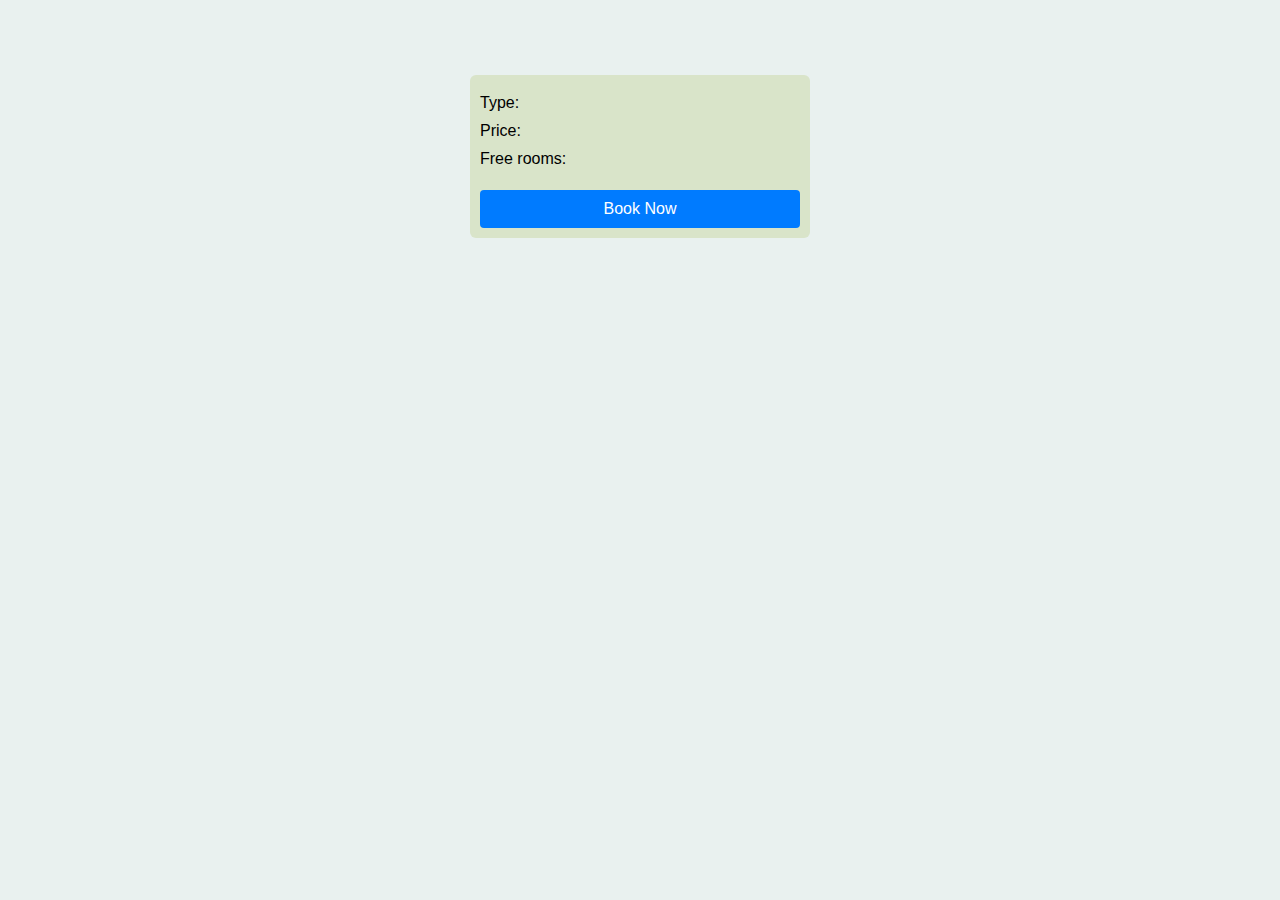
<file: hotel-web-app/src/main/webapp/WEB-INF/templates/index.html>
<!DOCTYPE html>
<html xmlns:th="http://www.thymeleaf.org">
<head>
    <link rel="stylesheet" href="../../css/styles.css" th:href="@{/css/styles.css}">
    <title th:text="#{title}">Webtech Hotel</title>
</head>

<body>
    <div th:replace="fragments/fragments :: navbar"></div>
    <div class="main-container">
        <main>
            <div class="rooms-container">
                <div class="room-container">
                    <form method="post" th:action="@{booking}" th:object="${roomType}">
                        <p th:text="#{room.type}">Type:</p>
                        <input type="hidden" id="roomType" value="thymeleaf type value">
                        <p th:text="#{room.price}">Price:</p>
                        <p th:text="#{free.rooms}">Free rooms:</p>
                        <button type="submit" class="submit-btn" th:text="#{form.button.submit}">Book Now</button>
                    </form>
                </div>
            </div>
        </main>
    </div>
</body>
</html>
</file>
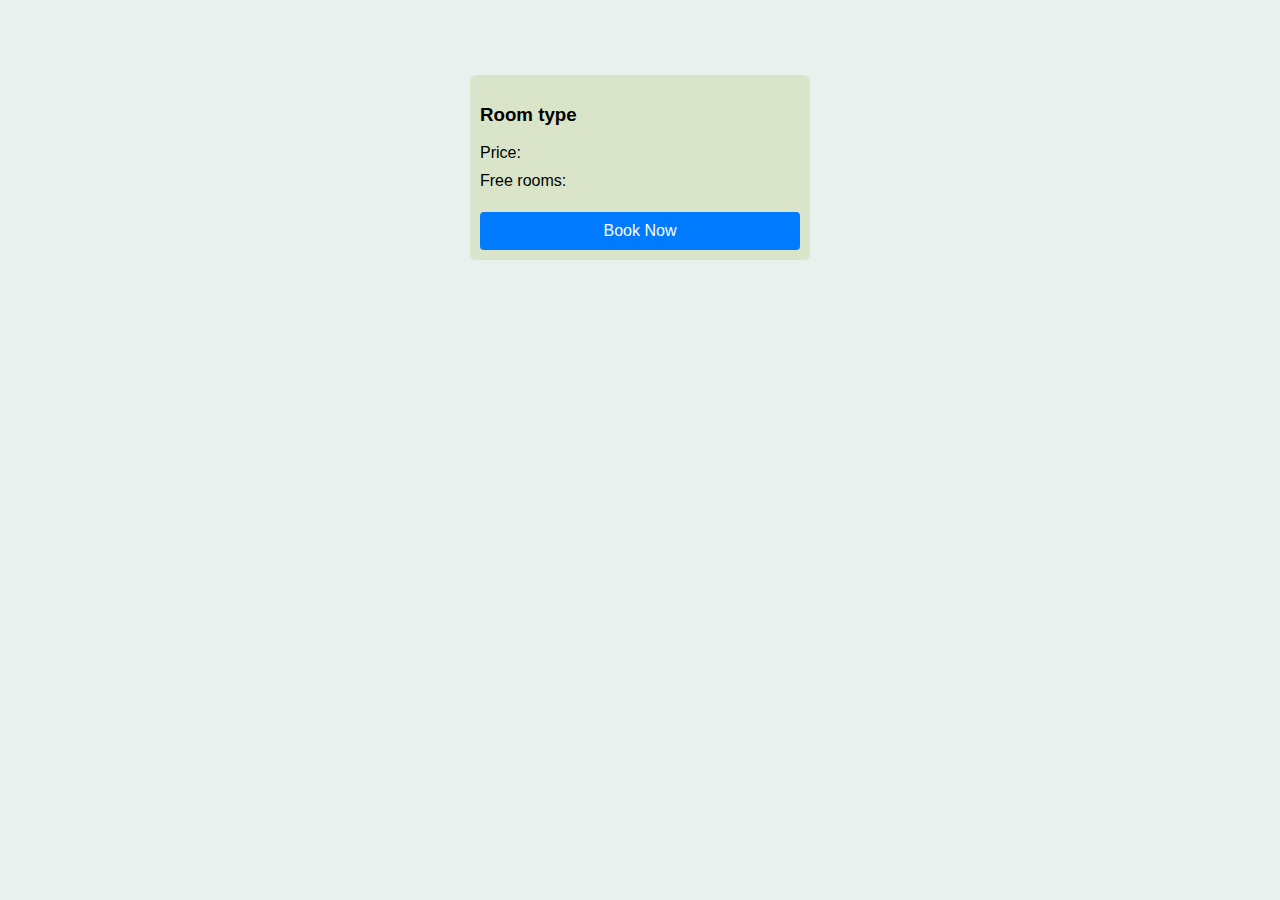
<file: hotel-web-app/src/main/webapp/WEB-INF/templates/home.html>
<!DOCTYPE html>
<html xmlns:th="http://www.thymeleaf.org">
<head>
    <link rel="stylesheet" href="../../css/styles.css" th:href="@{/css/styles.css}">
    <title th:text="#{title}">Webtech Hotel</title>
</head>

<body>
    <div th:replace="fragments/fragments :: navbar"></div>
    <div class="main-container">
        <main>
            <div class="rooms-container">
                <div class="room-container" th:each="roomType : ${roomTypes}">
                    <form method="get" th:action="@{/booking}" th:object="${roomType}">
                        <h3 th:text="#{room.type.__*{name}__}">Room type</h3>
                        <input type="hidden" name="id" th:value="*{id}">
                        <input type="hidden" name="name" th:value="*{name}">
                        <input type="hidden" name="price" th:value="*{price}">
                        <input type="hidden" name="freeRooms" th:value="*{freeRooms}">
                        <p th:text="#{room.price} + ': $' + *{price}">Price:</p>
                        <p th:text="#{free.rooms} + ': ' + *{freeRooms}">Free rooms:</p>
                        <button type="submit" class="submit-btn" th:text="#{form.button.submit}">Book Now</button>
                    </form>
                </div>
            </div>
        </main>
    </div>
</body>
</html>
</file>
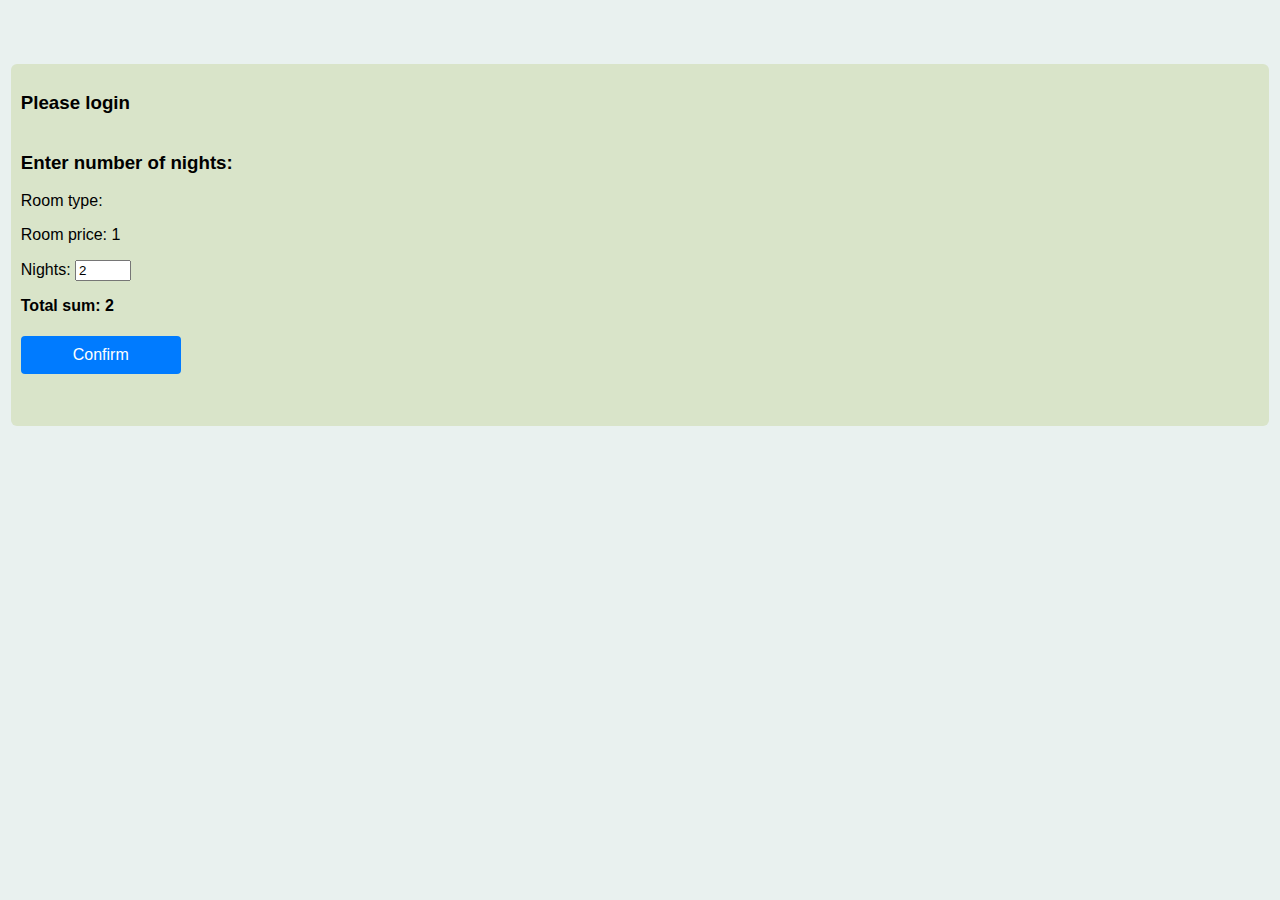
<file: hotel-web-app/src/main/webapp/WEB-INF/templates/booking/booking.html>
<!DOCTYPE html>
<html xmlns:th="http://www.thymeleaf.org">
<head>
    <link rel="stylesheet" href="../../../css/styles.css" th:href="@{/css/styles.css}">
    <title th:text="#{title}">Webtech Hotel - Booking</title>
</head>

<body>
    <div th:replace="fragments/fragments :: navbar"></div>
    <div class="main-container">
        <main>
            <div class="booking-container">
                <h3 th:if="${!session.user}" th:text="#{booking.login}">Please login</h3>

                <form th:if="${session.user and !isBookingConfirmed}" method="post" th:object="${roomType}">
                    <h3 th:text="#{form.title}">Enter number of nights:</h3>
                    <p th:text="#{room.type} + ': ' + #{room.type.__*{name}__}">Room type:</p>
                    <p>
                        <span th:text="#{room.price} + ': $'">Room price:</span>
                        <span id="price" th:text="*{price}">1</span>
                    </p>
                    <div>
                        <label for="number-of-nights" th:text="#{nights} + ': '">Nights:</label>
                        <input type="number" id="number-of-nights" name="numberOfNights" value="2" min="1" max="14" required>
                    </div>
                    <p style="font-weight: bold;">
                        <span th:text="#{form.total} + ': $'">Total sum:</span>
                        <span id="total-sum">1</span>
                    </p>
                    <input type="hidden" name="id" th:value="*{id}">
                    <input type="hidden" name="name" th:value="*{name}">
                    <input type="hidden" name="price" th:value="*{price}">
                    <input type="hidden" name="freeRooms" th:value="*{freeRooms}">
                    <button type="submit" class="submit-btn" th:text="#{form.button.submit}">Confirm</button>
                </form>

                <h3 th:if="${isBookingConfirmed and session.user != null}" th:text="#{booking.confirmed}"></h3>
                
                <script type="text/javascript">
                    document.addEventListener("DOMContentLoaded", function () {
                        const priceSpan = document.getElementById("price");
                        const numberOfNights = document.getElementById("number-of-nights");
                        const totalSumSpan = document.getElementById("total-sum");

                        function recalculateTotal() {
                            const price = parseInt(priceSpan.textContent);
                            const quantity = parseInt(numberOfNights.value);
                            const totalSum = price * quantity;
                            totalSumSpan.textContent = totalSum;
                        }

                        numberOfNights.addEventListener("input", recalculateTotal);
                        recalculateTotal();
                    });
                </script>
            </div>
        </main>
    </div>
</body>
</html>
</file>
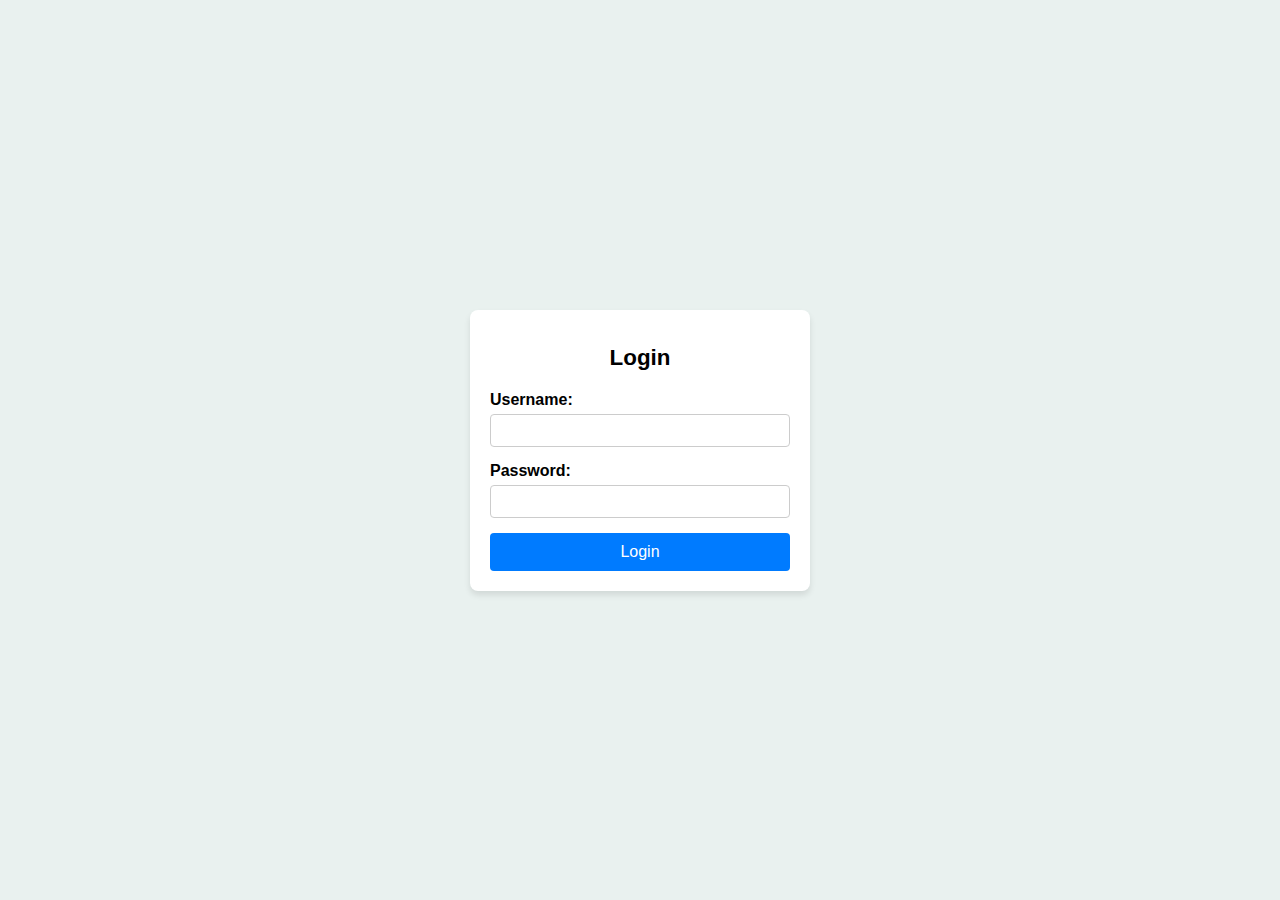
<file: hotel-web-app/src/main/webapp/WEB-INF/templates/login/login.html>
<!DOCTYPE html>
<html lang="en" xmlns:th="http://www.thymeleaf.org">
<head>
    <meta charset="UTF-8">
    <meta name="viewport" content="width=device-width, initial-scale=1.0">
    <title th:text="#{title.main}">Webtech hotel</title>
    <link rel="stylesheet" href="../../../css/styles.css" th:href="@{/css/styles.css} ">
</head>

<body class="login-body">
    <div class="login-container">
        <main>
            <h1 th:text="#{title.login}">Login</h1>
            <div class="error-message" th:if="${error}" th:text="#{__${error}__}"></div>
            <form method="post">
                <div class="form-group">
                    <label for="username" th:text="#{title.username}">Username:</label>
                    <input id= "username" type="text" name="username" required>
                </div>     
                <div class="form-group">
                    <label for="password" th:text="#{title.password}">Password:</label>
                    <input id="password" type="password" name="password" required>
                </div>
                <button type="submit" class="submit-btn" th:text="#{form.button.submit}">Login</button>
            </form>
        </main>
    </div>
</body>
</html>
</file>
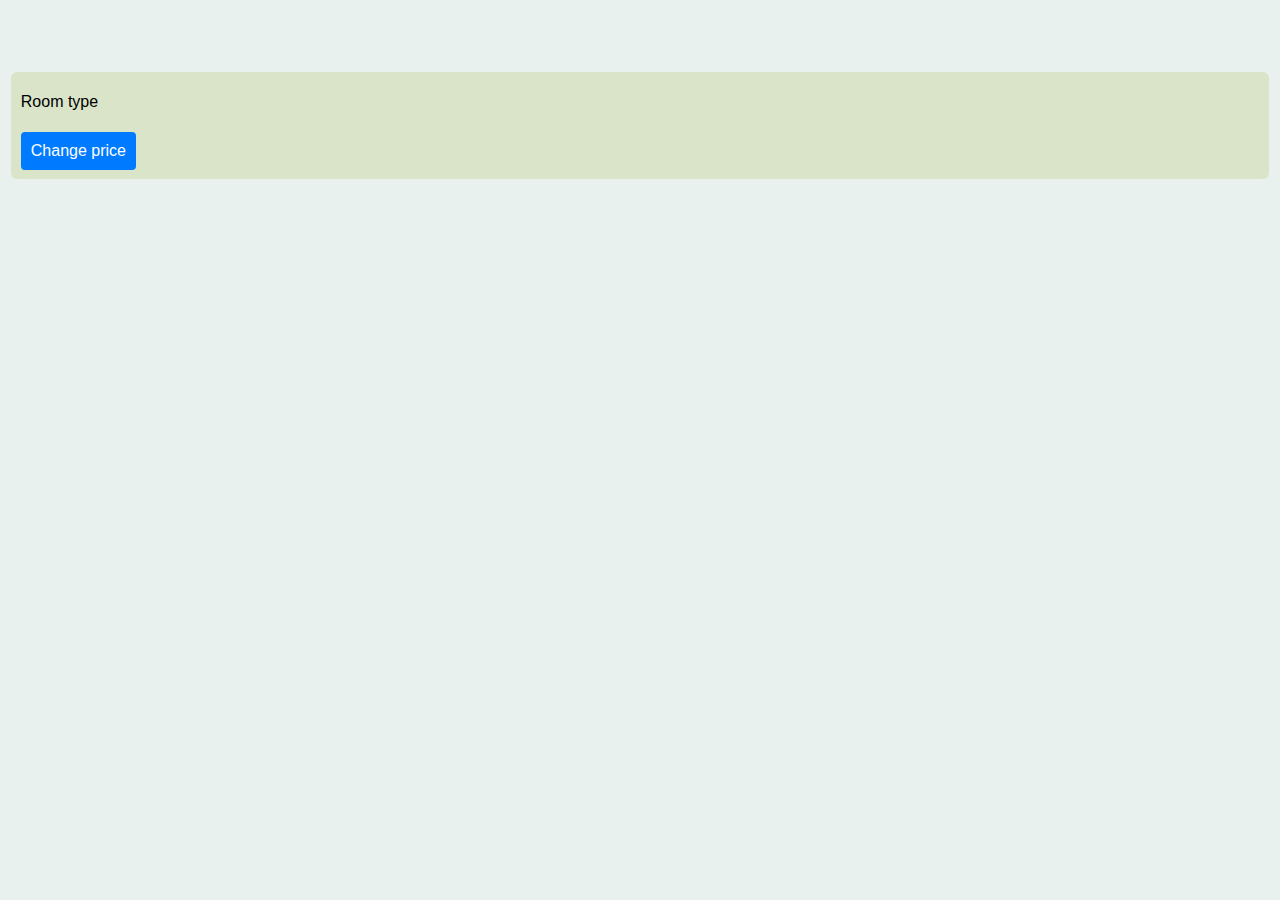
<file: hotel-web-app/src/main/webapp/WEB-INF/templates/pricing/pricing.html>
<!DOCTYPE html>
<html xmlns:th="http://www.thymeleaf.org">
<head>
    <link rel="stylesheet" href="../../../css/styles.css" th:href="@{/css/styles.css}">
    <title th:text="#{title}">Webtech Hotel - Admin</title>
</head>

<body>
    <div th:replace="fragments/fragments :: navbar"></div>
    <div class="main-container">
        <main>
            <div class="room-types-container">
                <div class="room-type-container" th:each="roomType : ${roomTypes}">
                    <form th:action="@{/pricing/submit}" method="get" th:object="${roomType}">
                        <input type="hidden" name="id" th:value="*{id}"/>
                        <input type="hidden" name="name" th:value="*{name}"/>
                        <input type="hidden" name="price" th:value="*{price}"/>
                        <input type="hidden" name="freeRooms" th:value="*{freeRooms}"/>
                        <p th:text="#{room.type} + ': ' + #{room.type.__*{name}__} + ', ' + #{room.price} + ': ' + *{price}">Room type</p>
                        <button type="submit" class="submit-btn" th:text="#{form.button.submit}">Change price</button>
                    </form>
                </div>
            </div>
        </main>
    </div>
</body>
</html>
</file>
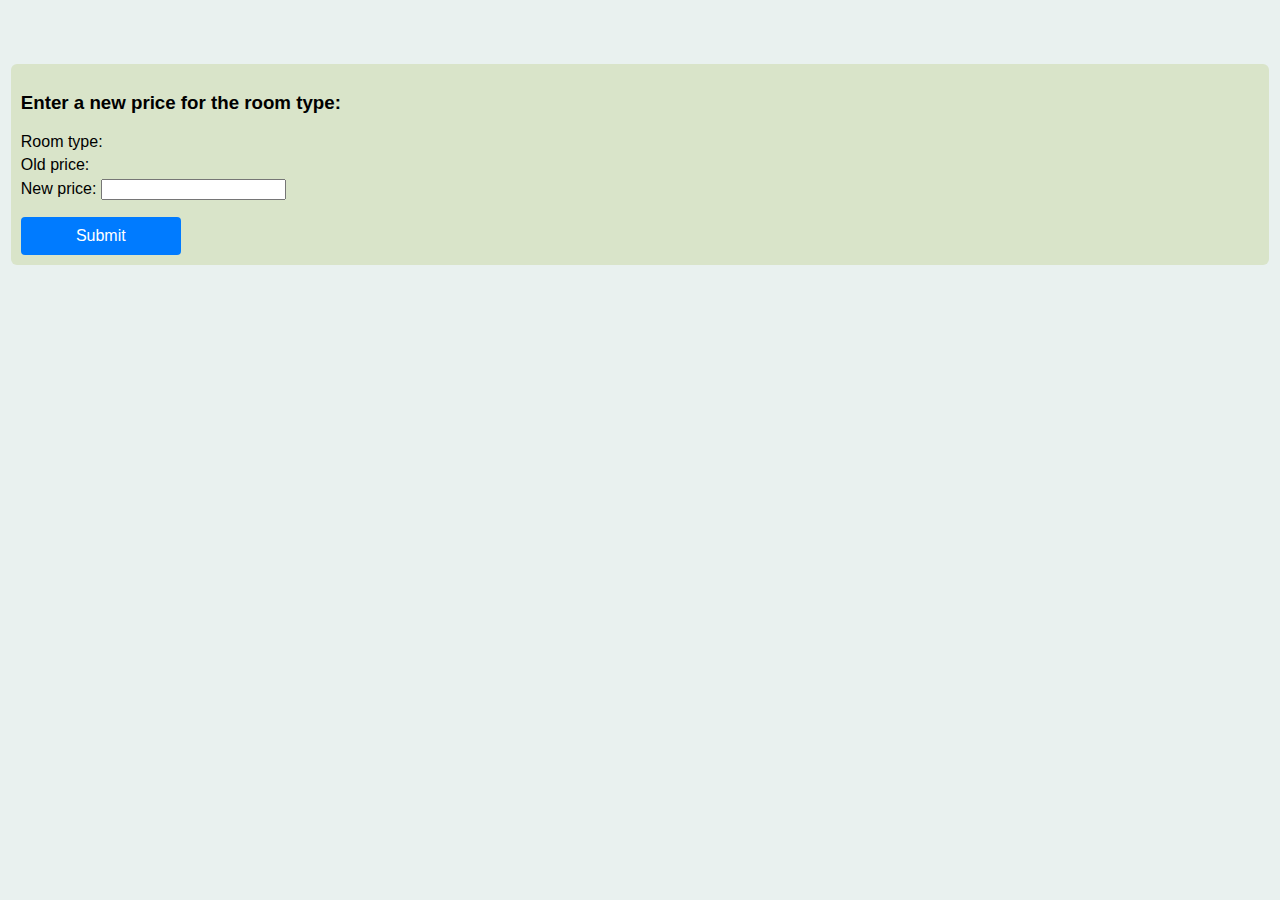
<file: hotel-web-app/src/main/webapp/WEB-INF/templates/pricing/submit.html>
<!DOCTYPE html>
<html xmlns:th="http://www.thymeleaf.org">
<head>
    <link rel="stylesheet" href="../../../css/styles.css" th:href="@{/css/styles.css}">
    <title th:text="#{title}">Webtech Hotel - Admin</title>
</head>

<body>
    <div th:replace="fragments/fragments :: navbar"></div>
    <div class="main-container">
        <main>
            <div class="submit-pricing-container">
                <form th:action="@{/pricing/submit}" method="post" th:object="${roomType}">
                    <h3 th:text="#{form.title}">Enter a new price for the room type:</h3>
                    <p th:text="#{room.type} + ': ' + #{room.type.__*{name}__}">Room type:</p>
                    <p th:text="#{price.old} + ': $' + *{price}">Old price:</p>
                    <input type="hidden" name="id" th:value="*{id}">
                    <input type="hidden" name="name" th:value="*{name}">
                    <div>
                        <label for="price" th:text="#{price.new}">New price:</label>
                        <input id="price" type="number" name="price" min="0" required>
                    </div>
                    <input type="hidden" name="freeRooms" th:value="*{freeRooms}">
                    <button type="submit" class="submit-btn" th:text="#{form.button.submit}">Submit</button>
                </form>
            </div>
        </main>
    </div>
</body>
</html>
</file>
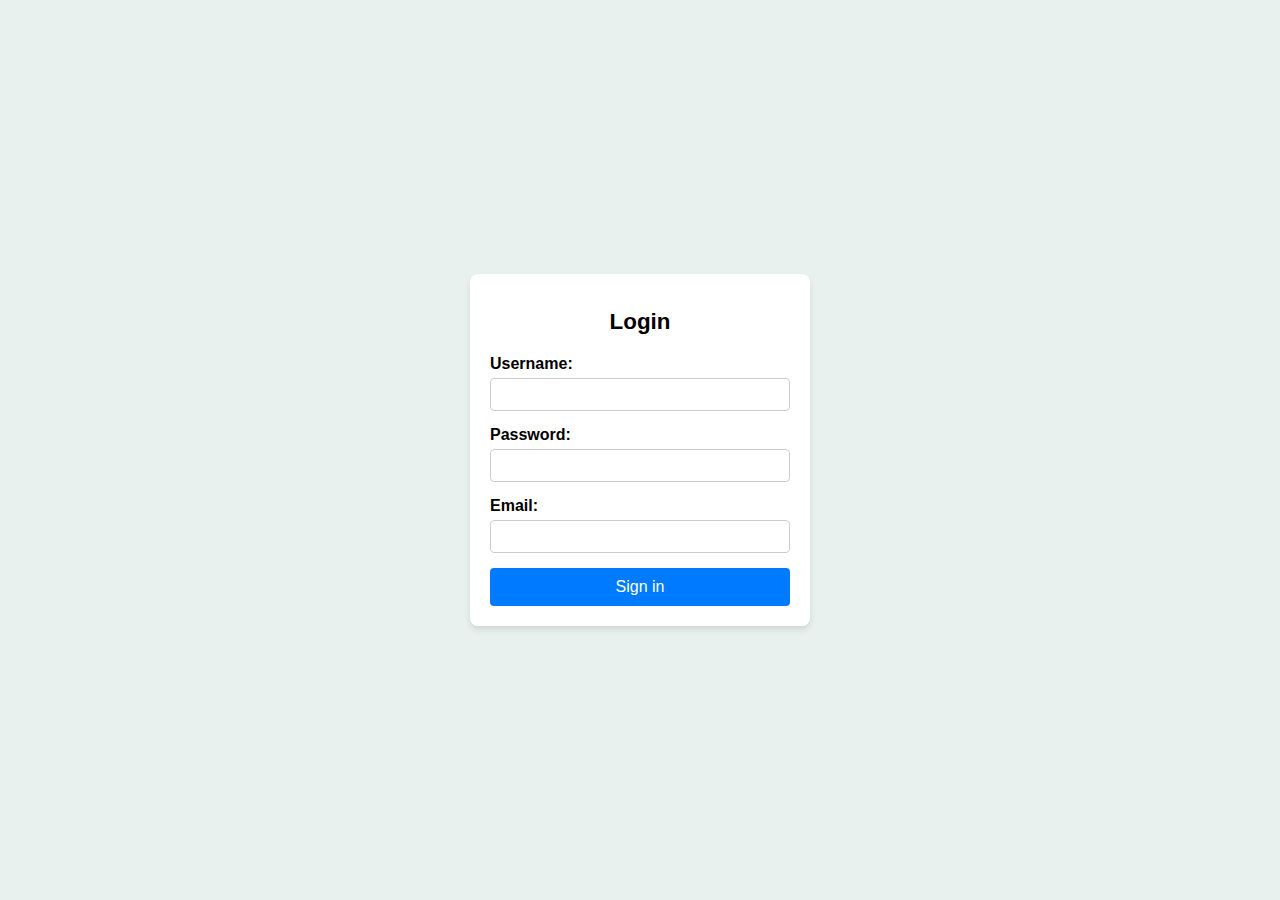
<file: hotel-web-app/src/main/webapp/WEB-INF/templates/signin/signin.html>
<!DOCTYPE html>
<html lang="en" xmlns:th="http://www.thymeleaf.org">
<head>
    <meta charset="UTF-8">
    <meta name="viewport" content="width=device-width, initial-scale=1.0">
    <title th:text="#{title}">Webtech hotel - Sign in</title>
    <link rel="stylesheet" href="../../../css/styles.css" th:href="@{/css/styles.css} ">
</head>

<body class="login-body">
    <div class="login-container">
        <main>
            <h1 th:text="#{signin}">Login</h1>
            <div th:if="${error}" class="error-message" th:text="#{__${error}__}"></div>
            <form method="post" th:object="${user}">
                <div class="form-group">
                    <label th:text="#{username}" for="username">Username:</label>
                    <input type="text" id="username" name="username" required>
                </div>     
                <div class="form-group">
                    <label th:text="#{password}" for="password">Password:</label>
                    <input type="password" id="password" name="password" required>
                </div>
                <div class="form-group">
                    <label th:text="#{email}" for="email">Email:</label>
                    <input type="email" id="email" name="email" required>
                </div>
                <button type="submit" class="submit-btn" th:text="#{form.button.submit}">Sign in</button>
            </form>
        </main>
    </div>
</body>
</html>
</file>
